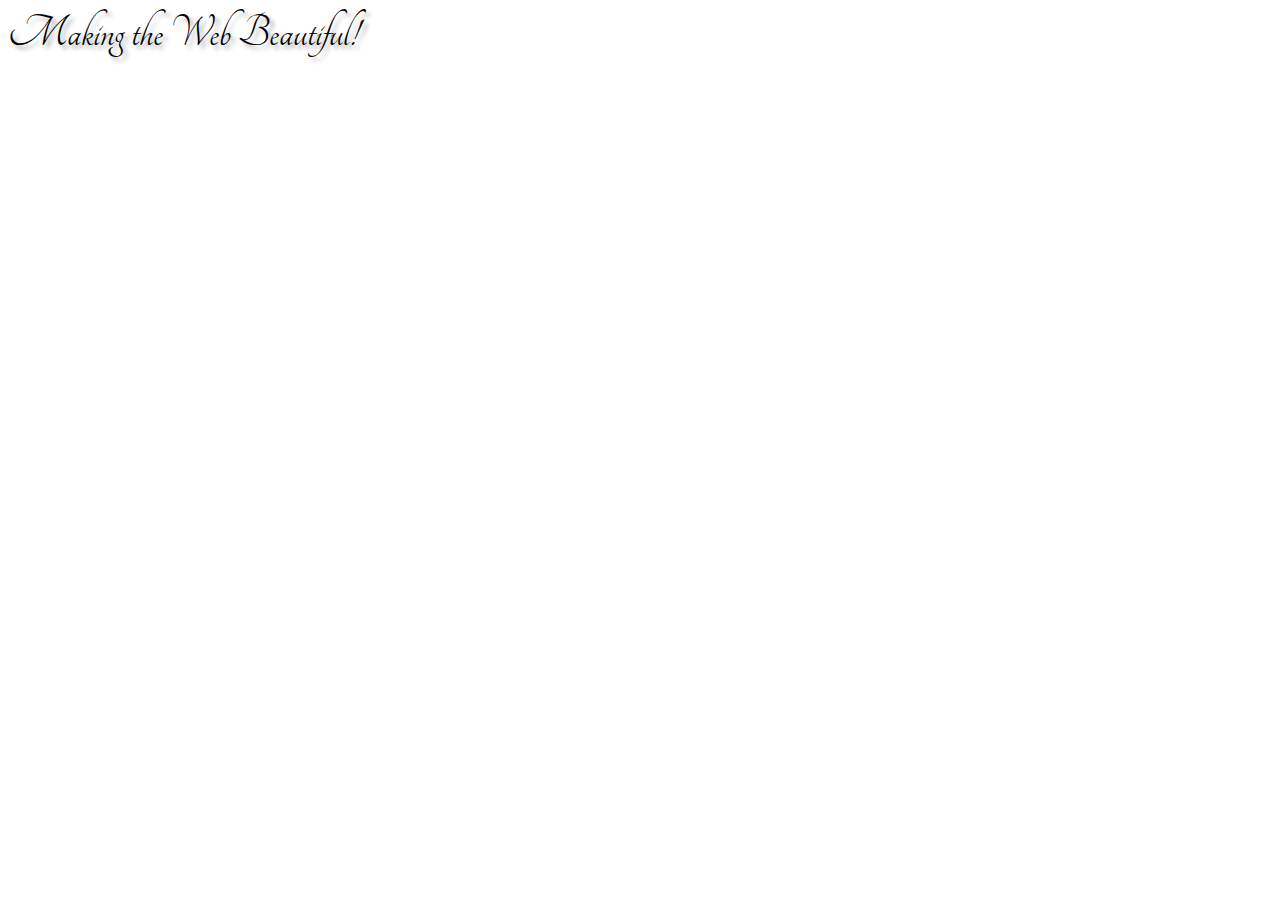
<file: googlefont_embedcode.html>
<html>
  <head>
    <link rel="stylesheet"
          href="https://fonts.googleapis.com/css?family=Tangerine">
    <style>
      body {
        font-family: 'Tangerine', serif;
        font-size: 48px;
        /*aggiunta di un'ombra attorno al testo*/
          text-shadow: 4px 4px 4px #aaa;
        /*ombra fine*/
      }
    </style>
  </head>
  <body>
    <div>Making the Web Beautiful!</div>
  </body>
</html>
</file>
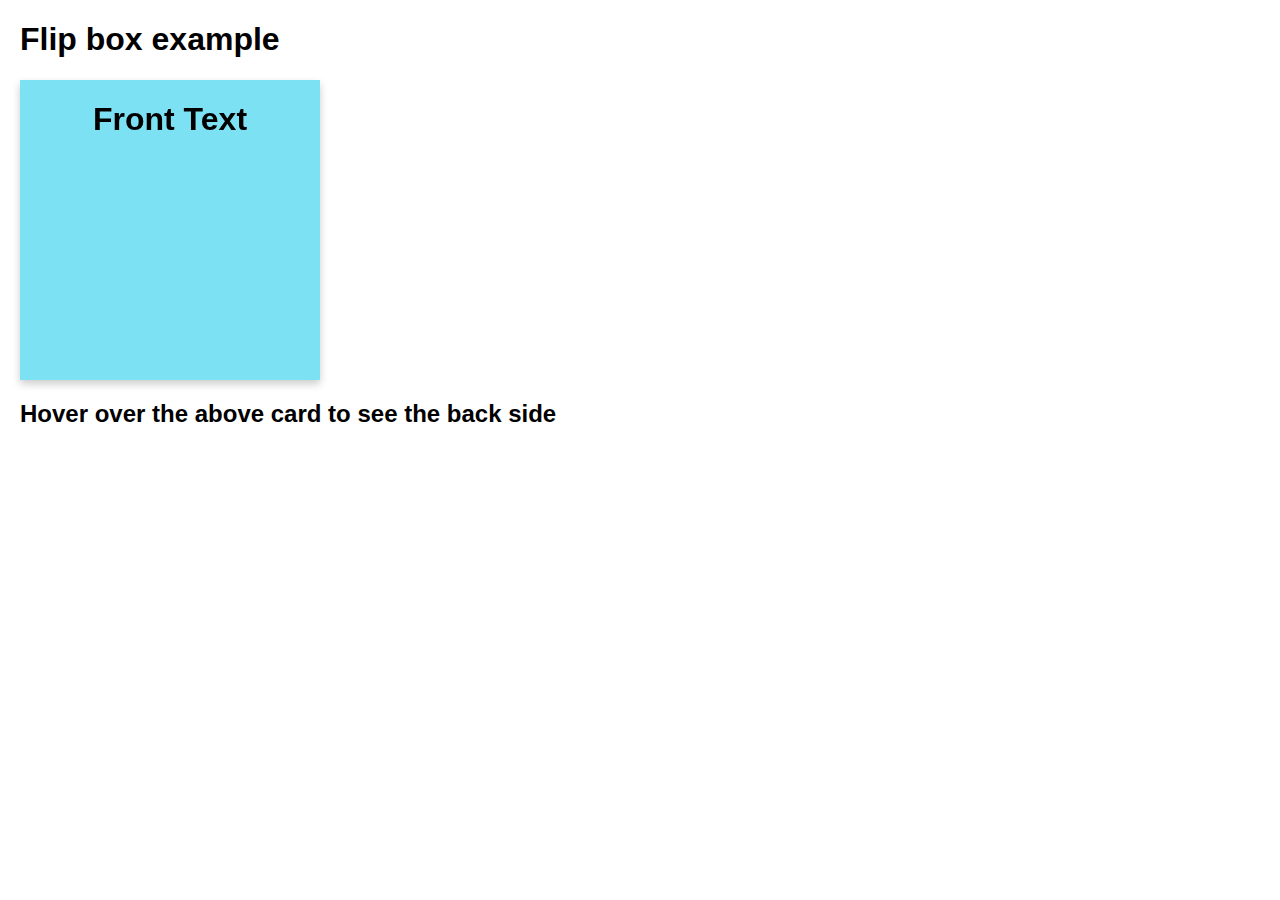
<file: flipbox/variante1/flip.html>
<!DOCTYPE html>
<html>
<head>
<meta name="viewport" content="width=device-width, initial-scale=1">
<style>
   body {
      font-family: 'Segoe UI', Tahoma, Geneva, Verdana, sans-serif;
      margin:20px;
   }
   .flipCard {
      background-color: transparent;
      width: 300px;
      height: 300px;
      perspective: 1000px;
   }
   .innerCard {
      position: relative;
      width: 100%;
      height: 100%;
      text-align: center;
      transition: transform 0.6s;
      transform-style: preserve-3d;
      box-shadow: 0 4px 8px 0 rgba(0,0,0,0.2);
   }
   .flipCard:hover .innerCard {
      transform: rotateY(180deg);
   }
   .frontCard, .cardBack {
      position: absolute;
      width: 100%;
      height: 100%;
      -webkit-backface-visibility: hidden;
      backface-visibility: hidden;
   }
   .frontCard {
      background-color: rgb(124, 225, 243);
      color: black;
   }
   .cardBack {
      background-color: #3329b9;
      color: white;
      transform: rotateY(180deg);
      font-size: 18px;
      font-weight: bold;
   }
</style>
</head>
<body>
<h1>Flip box example</h1>
<div class="flipCard">
<div class="innerCard">
<div class="frontCard">
<h1>Front Text</h1>
</div>
<div class="cardBack">
<h1>Back Text</h1>
</div>
</div>
</div>
<h2>Hover over the above card to see the back side</h2>
</body>
</html>
</file>
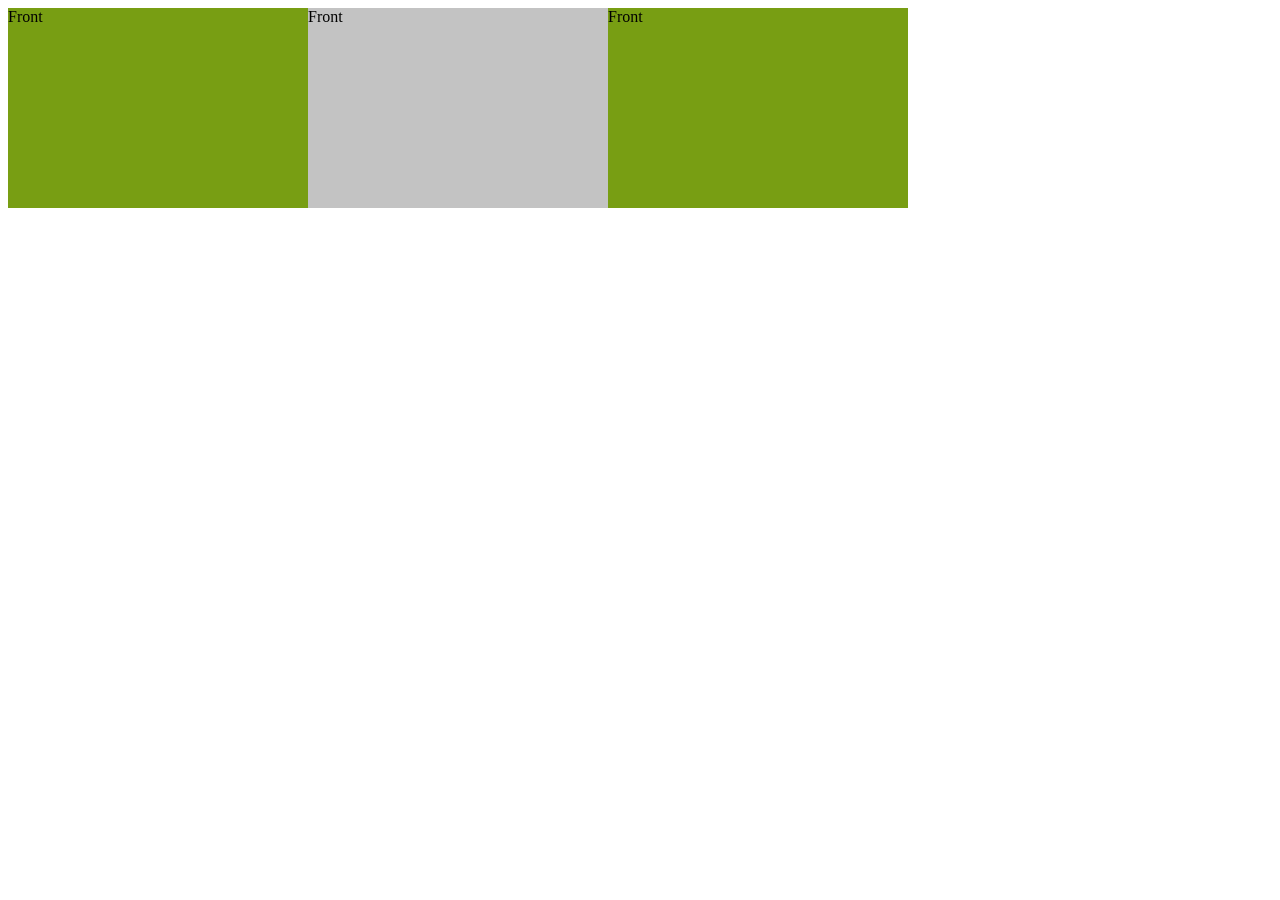
<file: flipbox/variante2/flip-box.html>
<!DOCTYPE html>
<html>
    <head>

        <meta charset="utf-8">

        <title>CSS 3D Flip Box</title>

        <link rel="stylesheet" href="flip-box.css">

        <script src="modernizr_2.6.3-custom.js"></script>

    </head>

    <body>

        <div class="flip-box flip-up">
            <div class="object">
                <div class="front">
                    Front
                </div>
                <div class="back">
                    Back
                </div>
                <div class="flank"></div>
            </div>
        </div><!-- /.flip-box -->

        <div class="flip-box alternative">
            <div class="object">
                <div class="front">
                    Front
                </div>
                <div class="back">
                    Back
                </div>
                <div class="flank"></div>
            </div>
        </div><!-- /.flip-box -->

        <div class="flip-box flip-up">
            <div class="object">
                <div class="front">
                    Front
                </div>
                <div class="back">
                    Back
                </div>
                <div class="flank"></div>
            </div>
        </div><!-- /.flip-box -->

    </body>
</html>
</file>
<file: flipbox/variante2/flip-box.css>
.full-size, .flip-box .object, .flip-box .front, .flip-box .back {
  width: 100%;
  height: 100%;
}

.slice, .flip-box .front, .flip-box .back, .flip-box .flank {
  display: block;
  overflow: hidden;
  position: absolute;
}

.flip-box {
  float: left;
  display: block;
  position: relative;
  z-index: 2;
  width: 300px;
  height: 200px;
  -webkit-perspective: 400px;
  -moz-perspective: 400px;
  -ms-perspective: 400px;
  -o-perspective: 400px;
  perspective: 400px;
}
.flip-box .object {
  position: absolute;
  -webkit-transition-property: -webkit-transform;
  -moz-transition-property: -moz-transform;
  -o-transition-property: -o-transform;
  transition-property: transform;
  -webkit-transition-duration: 1s;
  -moz-transition-duration: 1s;
  -o-transition-duration: 1s;
  transition-duration: 1s;
  -webkit-transition-timing-function: ease-in-out;
  -moz-transition-timing-function: ease-in-out;
  -o-transition-timing-function: ease-in-out;
  transition-timing-function: ease-in-out;
  -webkit-transform-style: preserve-3d;
  -moz-transform-style: preserve-3d;
  -ms-transform-style: preserve-3d;
  -o-transform-style: preserve-3d;
  transform-style: preserve-3d;
  -webkit-transform: translateZ(-75px);
  -moz-transform: translateZ(-75px);
  -ms-transform: translateZ(-75px);
  -o-transform: translateZ(-75px);
  transform: translateZ(-75px);
}
.flip-box .object:hover, .flip-box .object:focus {
  -webkit-transition-property: -webkit-transform;
  -moz-transition-property: -moz-transform;
  -o-transition-property: -o-transform;
  transition-property: transform;
  -webkit-transition-duration: 0.5s;
  -moz-transition-duration: 0.5s;
  -o-transition-duration: 0.5s;
  transition-duration: 0.5s;
  -webkit-transition-timing-function: ease-in-out;
  -moz-transition-timing-function: ease-in-out;
  -o-transition-timing-function: ease-in-out;
  transition-timing-function: ease-in-out;
  -webkit-transform: translateZ(-75px) rotateY(180deg);
  -moz-transform: translateZ(-75px) rotateY(180deg);
  -ms-transform: translateZ(-75px) rotateY(180deg);
  -o-transform: translateZ(-75px) rotateY(180deg);
  transform: translateZ(-75px) rotateY(180deg);
}
.flip-box .front {
  z-index: 1;
  background-color: #789e13;
  -webkit-transform: rotateY(0deg) translateZ(75px);
  -moz-transform: rotateY(0deg) translateZ(75px);
  -ms-transform: rotateY(0deg) translateZ(75px);
  -o-transform: rotateY(0deg) translateZ(75px);
  transform: rotateY(0deg) translateZ(75px);
}
.flip-box .back {
  z-index: 0;
  background-color: #9bcc18;
  -webkit-transform: rotateY(180deg) translateZ(75px);
  -moz-transform: rotateY(180deg) translateZ(75px);
  -ms-transform: rotateY(180deg) translateZ(75px);
  -o-transform: rotateY(180deg) translateZ(75px);
  transform: rotateY(180deg) translateZ(75px);
}
.flip-box .flank {
  width: 150px;
  height: 200px;
  left: 75px;
  background-color: #55700e;
  -webkit-transform: rotateY(-90deg) translateZ(150px);
  -moz-transform: rotateY(-90deg) translateZ(150px);
  -ms-transform: rotateY(-90deg) translateZ(150px);
  -o-transform: rotateY(-90deg) translateZ(150px);
  transform: rotateY(-90deg) translateZ(150px);
}
.flip-box.flip-up .object:hover, .flip-box.flip-up .object:focus {
  -webkit-transform: translateZ(-75px) rotateX(180deg);
  -moz-transform: translateZ(-75px) rotateX(180deg);
  -ms-transform: translateZ(-75px) rotateX(180deg);
  -o-transform: translateZ(-75px) rotateX(180deg);
  transform: translateZ(-75px) rotateX(180deg);
}
.flip-box.flip-up .back {
  -webkit-transform: rotateX(180deg) translateZ(75px);
  -moz-transform: rotateX(180deg) translateZ(75px);
  -ms-transform: rotateX(180deg) translateZ(75px);
  -o-transform: rotateX(180deg) translateZ(75px);
  transform: rotateX(180deg) translateZ(75px);
}
.flip-box.flip-up .flank {
  width: 300px;
  height: 150px;
  left: 0;
  top: 25px;
  -webkit-transform: rotateX(-90deg) translateZ(100px);
  -moz-transform: rotateX(-90deg) translateZ(100px);
  -ms-transform: rotateX(-90deg) translateZ(100px);
  -o-transform: rotateX(-90deg) translateZ(100px);
  transform: rotateX(-90deg) translateZ(100px);
}
.flip-box.alternative .front {
  background-color: #c3c3c3;
}
.flip-box.alternative .back {
  background-color: #bd27a9;
}
.flip-box.alternative .flank {
  background-color: #69155d;
}

.no-csstransforms3d .flip-box .object {
  position: relative;
  overflow: hidden;
  -webkit-transform-style: none;
  -moz-transform-style: none;
  -ms-transform-style: none;
  -o-transform-style: none;
  transform-style: none;
}
.no-csstransforms3d .flip-box .object .back {
  top: 300px;
  z-index: 0;
  -webkit-transition-property: top;
  -moz-transition-property: top;
  -o-transition-property: top;
  transition-property: top;
  -webkit-transition-duration: 0.3s;
  -moz-transition-duration: 0.3s;
  -o-transition-duration: 0.3s;
  transition-duration: 0.3s;
  -webkit-transition-timing-function: ease-in-out;
  -moz-transition-timing-function: ease-in-out;
  -o-transition-timing-function: ease-in-out;
  transition-timing-function: ease-in-out;
}
.no-csstransforms3d .flip-box .object:hover .back {
  top: 0;
  z-index: 1;
}
.no-csstransforms3d .flip-box .flank {
  display: none;
}

/* Internet Explorer 10 only */
@media screen and (-ms-high-contrast: active), (-ms-high-contrast: none) {
  .object {
    position: relative;
    overflow: hidden;
    transform: none !important;
  }
  .object .back {
    top: 300px;
    z-index: 0;
    -webkit-transition-property: all;
    -moz-transition-property: all;
    -o-transition-property: all;
    transition-property: all;
    -webkit-transition-duration: 0.3s;
    -moz-transition-duration: 0.3s;
    -o-transition-duration: 0.3s;
    transition-duration: 0.3s;
    -webkit-transition-timing-function: ease-in-out;
    -moz-transition-timing-function: ease-in-out;
    -o-transition-timing-function: ease-in-out;
    transition-timing-function: ease-in-out;
  }
  .object:hover .back {
    top: 0;
    z-index: 1;
    transform: rotateY(0deg) translateZ(0);
  }
}
</file>
